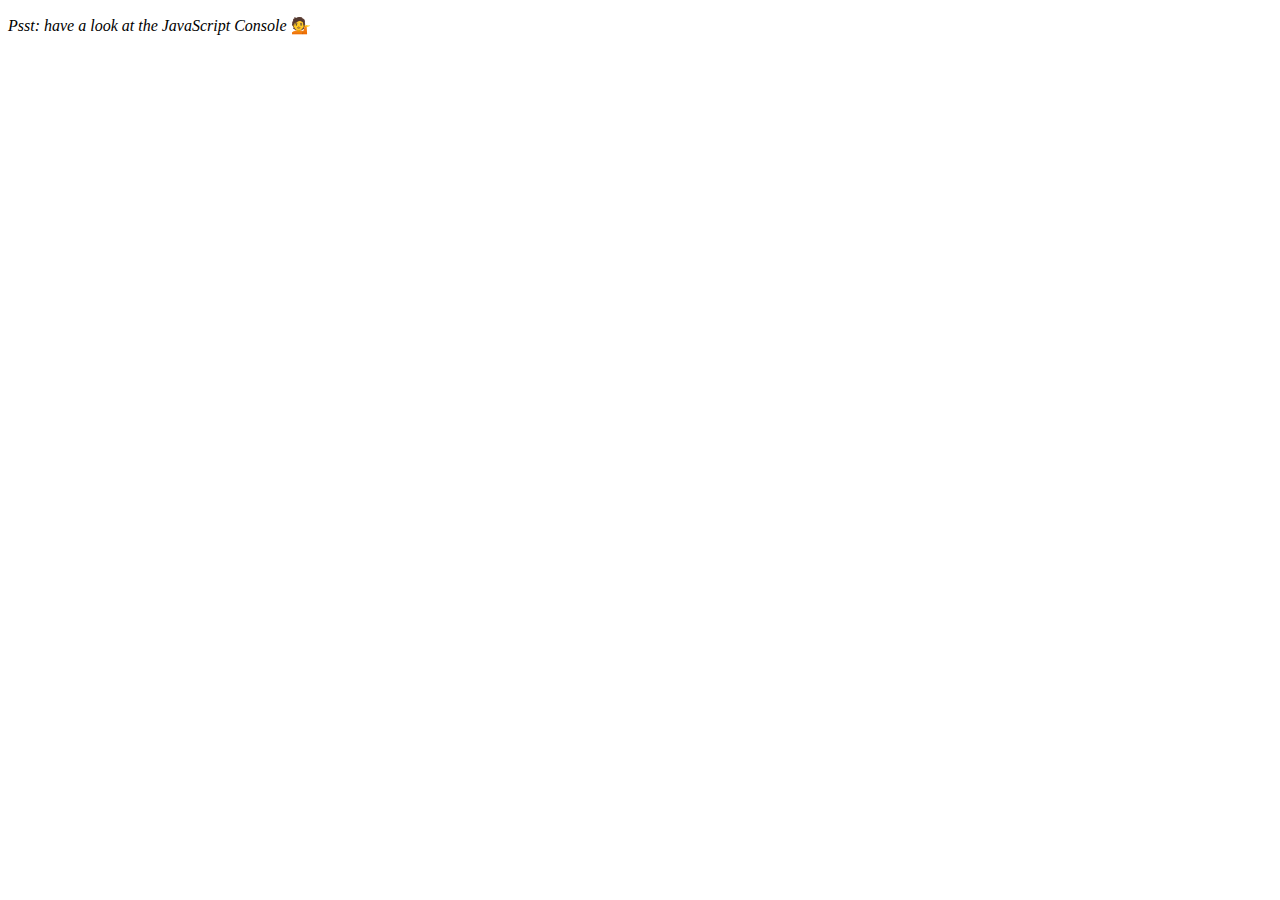
<file: 04 - Array Cardio Day 1/index.html>
<!DOCTYPE html>
<html lang="en">
<head>
  <meta charset="UTF-8">
  <title>Array Cardio 💪</title>
  <link rel="icon" href="https://fav.farm/🔥" />
</head>
<body>
  <p><em>Psst: have a look at the JavaScript Console</em> 💁</p>
  <script>
    // Get your shorts on - this is an array workout!
    // ## Array Cardio Day 1

    // Some data we can work with

    const inventors = [
      { first: 'Albert', last: 'Einstein', year: 1879, passed: 1955 },
      { first: 'Isaac', last: 'Newton', year: 1643, passed: 1727 },
      { first: 'Galileo', last: 'Galilei', year: 1564, passed: 1642 },
      { first: 'Marie', last: 'Curie', year: 1867, passed: 1934 },
      { first: 'Johannes', last: 'Kepler', year: 1571, passed: 1630 },
      { first: 'Nicolaus', last: 'Copernicus', year: 1473, passed: 1543 },
      { first: 'Max', last: 'Planck', year: 1858, passed: 1947 },
      { first: 'Katherine', last: 'Blodgett', year: 1898, passed: 1979 },
      { first: 'Ada', last: 'Lovelace', year: 1815, passed: 1852 },
      { first: 'Sarah E.', last: 'Goode', year: 1855, passed: 1905 },
      { first: 'Lise', last: 'Meitner', year: 1878, passed: 1968 },
      { first: 'Hanna', last: 'Hammarström', year: 1829, passed: 1909 }
    ];

    const people = [
      'Bernhard, Sandra', 'Bethea, Erin', 'Becker, Carl', 'Bentsen, Lloyd', 'Beckett, Samuel', 'Blake, William', 'Berger, Ric', 'Beddoes, Mick', 'Beethoven, Ludwig',
      'Belloc, Hilaire', 'Begin, Menachem', 'Bellow, Saul', 'Benchley, Robert', 'Blair, Robert', 'Benenson, Peter', 'Benjamin, Walter', 'Berlin, Irving',
      'Benn, Tony', 'Benson, Leana', 'Bent, Silas', 'Berle, Milton', 'Berry, Halle', 'Biko, Steve', 'Beck, Glenn', 'Bergman, Ingmar', 'Black, Elk', 'Berio, Luciano',
      'Berne, Eric', 'Berra, Yogi', 'Berry, Wendell', 'Bevan, Aneurin', 'Ben-Gurion, David', 'Bevel, Ken', 'Biden, Joseph', 'Bennington, Chester', 'Bierce, Ambrose',
      'Billings, Josh', 'Birrell, Augustine', 'Blair, Tony', 'Beecher, Henry', 'Biondo, Frank'
    ];
    
    // Array.prototype.filter()
    // 1. Filter the list of inventors for those who were born in the 1500's

    // Array.prototype.map()
    // 2. Give us an array of the inventors first and last names

    // Array.prototype.sort()
    // 3. Sort the inventors by birthdate, oldest to youngest

    // Array.prototype.reduce()
    // 4. How many years did all the inventors live all together?

    // 5. Sort the inventors by years lived

    // 6. create a list of Boulevards in Paris that contain 'de' anywhere in the name
    // https://en.wikipedia.org/wiki/Category:Boulevards_in_Paris


    // 7. sort Exercise
    // Sort the people alphabetically by last name

    // 8. Reduce Exercise
    // Sum up the instances of each of these
    const data = ['car', 'car', 'truck', 'truck', 'bike', 'walk', 'car', 'van', 'bike', 'walk', 'car', 'van', 'car', 'truck' ];

  </script>
</body>
</html>
</file>
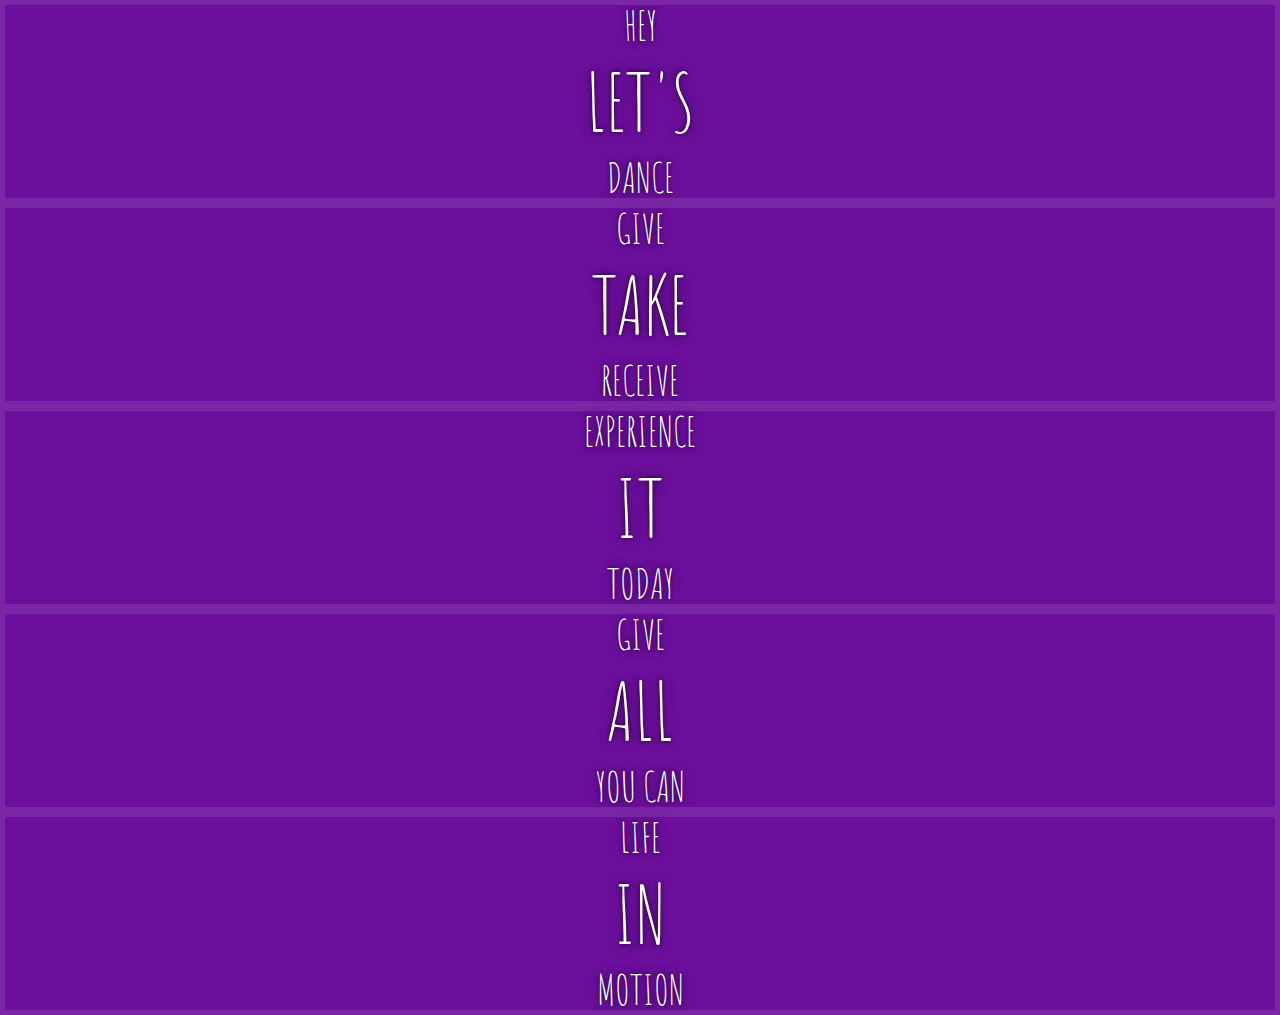
<file: 05 - Flex Panel Gallery/index.html>
<!DOCTYPE html>
<html lang="en">
<head>
  <meta charset="UTF-8">
  <title>Flex Panels 💪</title>
  <link href='https://fonts.googleapis.com/css?family=Amatic+SC' rel='stylesheet' type='text/css'>
  <link rel="icon" href="https://fav.farm/🔥" />
</head>
<body>
  <style>
    html {
      box-sizing: border-box;
      background: #ffc600;
      font-family: 'helvetica neue';
      font-size: 20px;
      font-weight: 200;
    }

    body {
      margin: 0;
    }

    *, *:before, *:after {
      box-sizing: inherit;
    }

    .panels {
      min-height: 100vh;
      overflow: hidden;
    }

    .panel {
      background: #6B0F9C;
      box-shadow: inset 0 0 0 5px rgba(255,255,255,0.1);
      color: white;
      text-align: center;
      align-items: center;
      /* Safari transitionend event.propertyName === flex */
      /* Chrome + FF transitionend event.propertyName === flex-grow */
      transition:
        font-size 0.7s cubic-bezier(0.61,-0.19, 0.7,-0.11),
        flex 0.7s cubic-bezier(0.61,-0.19, 0.7,-0.11),
        background 0.2s;
      font-size: 20px;
      background-size: cover;
      background-position: center;
    }

    .panel1 { background-image:url(https://source.unsplash.com/gYl-UtwNg_I/1500x1500); }
    .panel2 { background-image:url(https://source.unsplash.com/rFKUFzjPYiQ/1500x1500); }
    .panel3 { background-image:url(https://images.unsplash.com/photo-1465188162913-8fb5709d6d57?ixlib=rb-0.3.5&q=80&fm=jpg&crop=faces&cs=tinysrgb&w=1500&h=1500&fit=crop&s=967e8a713a4e395260793fc8c802901d); }
    .panel4 { background-image:url(https://source.unsplash.com/ITjiVXcwVng/1500x1500); }
    .panel5 { background-image:url(https://source.unsplash.com/3MNzGlQM7qs/1500x1500); }

    /* Flex Children */
    .panel > * {
      margin: 0;
      width: 100%;
      transition: transform 0.5s;
    }

    .panel p {
      text-transform: uppercase;
      font-family: 'Amatic SC', cursive;
      text-shadow: 0 0 4px rgba(0, 0, 0, 0.72), 0 0 14px rgba(0, 0, 0, 0.45);
      font-size: 2em;
    }

    .panel p:nth-child(2) {
      font-size: 4em;
    }

    .panel.open {
      font-size: 40px;
    }

  </style>


  <div class="panels">
    <div class="panel panel1">
      <p>Hey</p>
      <p>Let's</p>
      <p>Dance</p>
    </div>
    <div class="panel panel2">
      <p>Give</p>
      <p>Take</p>
      <p>Receive</p>
    </div>
    <div class="panel panel3">
      <p>Experience</p>
      <p>It</p>
      <p>Today</p>
    </div>
    <div class="panel panel4">
      <p>Give</p>
      <p>All</p>
      <p>You can</p>
    </div>
    <div class="panel panel5">
      <p>Life</p>
      <p>In</p>
      <p>Motion</p>
    </div>
  </div>

  <script>

  </script>



</body>
</html>
</file>
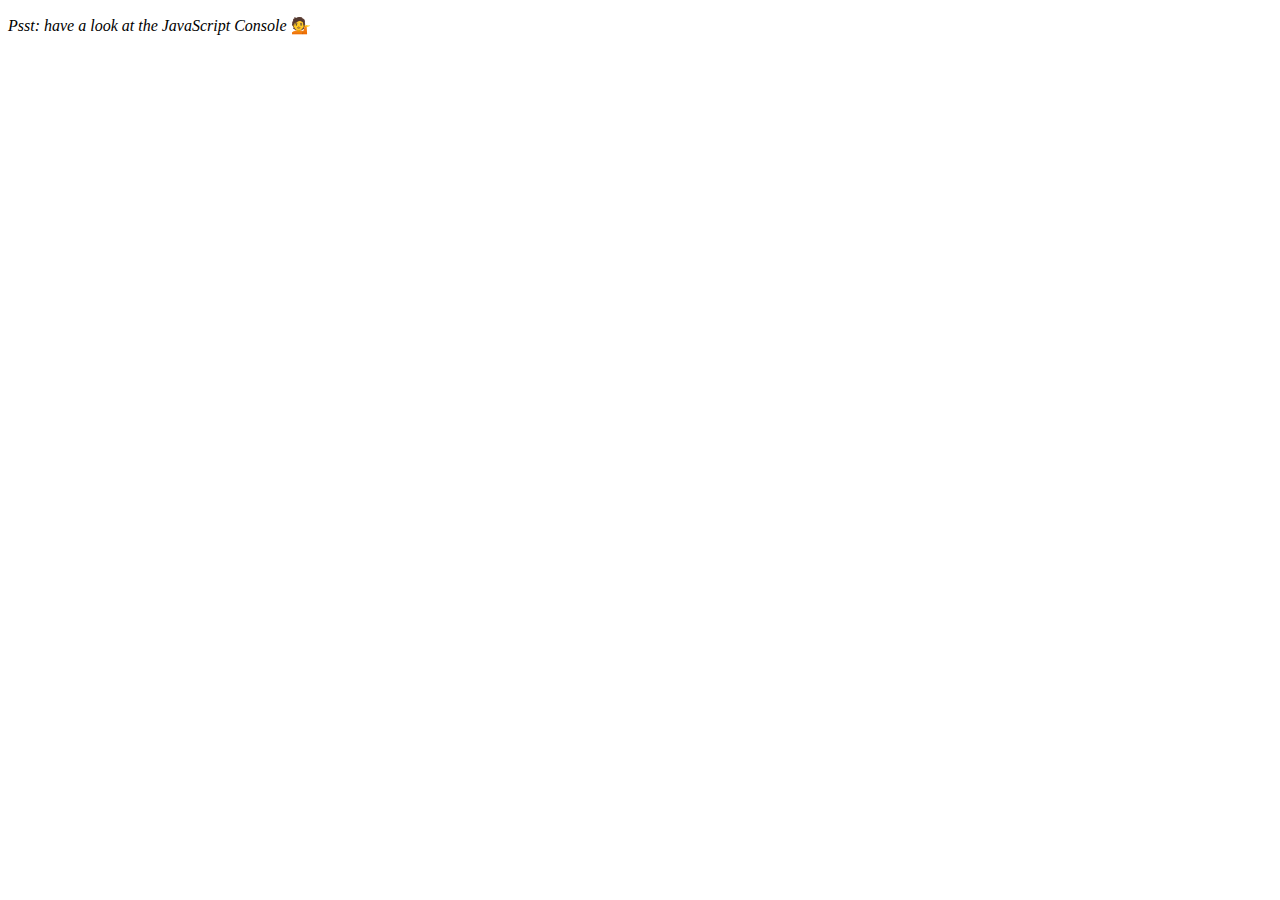
<file: 07 - Array Cardio Day 2/index.html>
<!DOCTYPE html>
<html lang="en">
<head>
  <meta charset="UTF-8">
  <title>Array Cardio 💪💪</title>
  <link rel="icon" href="https://fav.farm/🔥" />
</head>
<body>
  <p><em>Psst: have a look at the JavaScript Console</em> 💁</p>
  <script>
    // ## Array Cardio Day 2

    const people = [
      { name: 'Wes', year: 1988 },
      { name: 'Kait', year: 1986 },
      { name: 'Irv', year: 1970 },
      { name: 'Lux', year: 2015 }
    ];

    const comments = [
      { text: 'Love this!', id: 523423 },
      { text: 'Super good', id: 823423 },
      { text: 'You are the best', id: 2039842 },
      { text: 'Ramen is my fav food ever', id: 123523 },
      { text: 'Nice Nice Nice!', id: 542328 }
    ];

    // Some and Every Checks
    // Array.prototype.some() // is at least one person 19 or older?
    // Array.prototype.every() // is everyone 19 or older?

    // Array.prototype.find()
    // Find is like filter, but instead returns just the one you are looking for
    // find the comment with the ID of 823423

    // Array.prototype.findIndex()
    // Find the comment with this ID
    // delete the comment with the ID of 823423

  </script>
</body>
</html>
</file>
